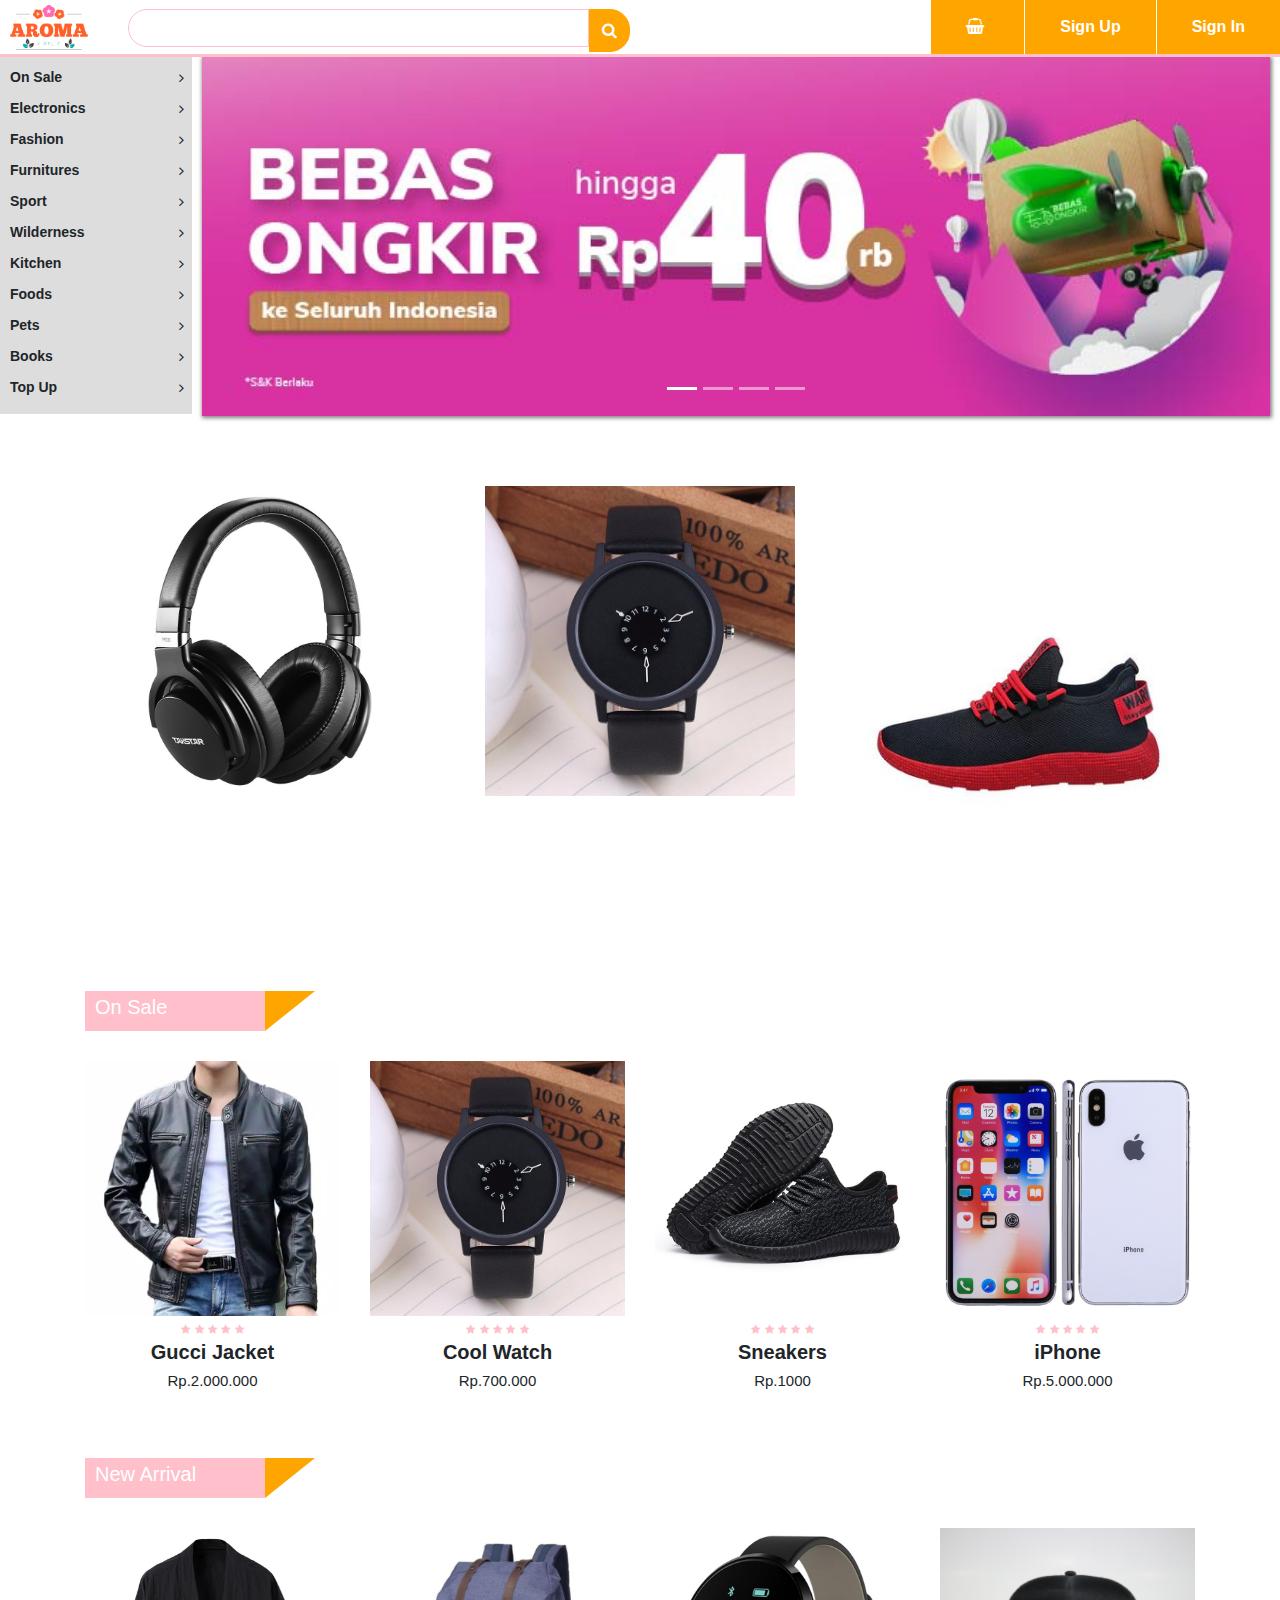
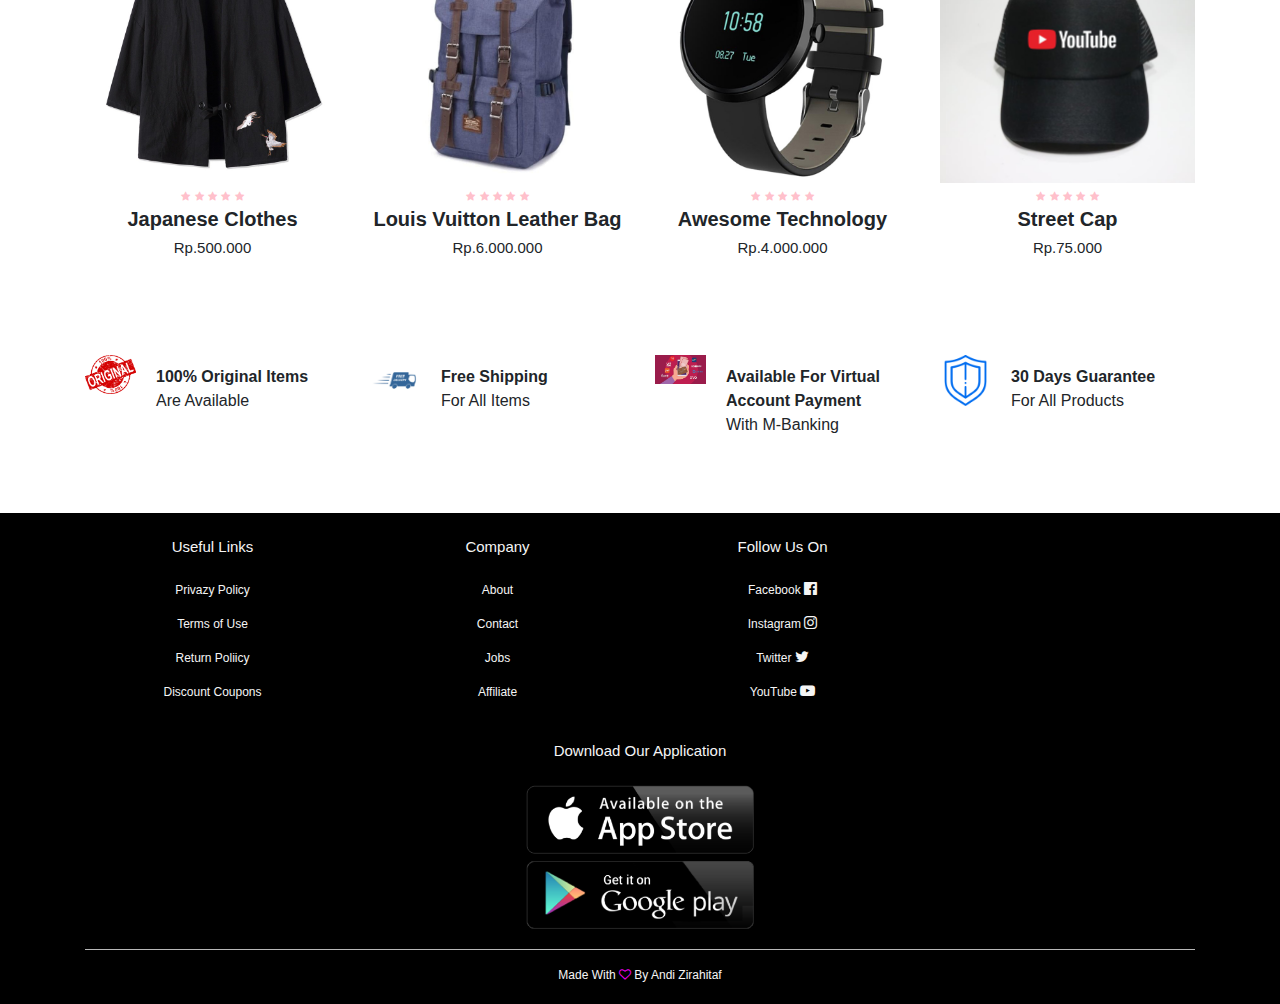
<file: Website E-Commerce/index.html>
<!DOCTYPE html>
<html lang="en">
<head>
    <meta charset="UTF-8">
    <meta name="viewport" content="width=device-width, initial-scale=1.0">

    <title>E-Commerce</title>
    <link rel="stylesheet" href="style.css">

    <link rel="stylesheet" href="https://stackpath.bootstrapcdn.com/bootstrap/4.5.2/css/bootstrap.min.css">
    <link rel="stylesheet" href="https://stackpath.bootstrapcdn.com/font-awesome/4.7.0/css/font-awesome.min.css">
    <script src="https://code.jquery.com/jquery-3.5.1.slim.min.js"></script>
    <script src="https://stackpath.bootstrapcdn.com/bootstrap/4.5.2/js/bootstrap.min.js"></script>
</head>
<body>
    
    <div class="top-nav-bar">
        <div class="search-box">
            <i class="fa fa-bars" id="menu-btn" onclick="openmenu()"></i>
            <i class="fa fa-times" id="close-btn" onclick="closemenu()"></i>
            <img src="img/logoc.png" class="logo">
            <input type="text" class="form-control">
            <span class="input-group-text"><i class="fa fa-search"></i></span>
        </div>

        <div class="menu-bar">
            <ul>
                <li><a href="#"><i class="fa fa-shopping-basket"></i></a></li>
                <li><a href="#">Sign Up</a></li>
                <li><a href="#">Sign In</a></li>
            </ul>
        </div>
    </div>

    <!--HEADER-->
    <section class="header">
        <div class="side-menu" id="side-menu">
            <ul>
                <li>On Sale<i class="fa fa-angle-right"></i>
                    <ul>
                        <li>Sub Menu-1</li>
                        <li>Sub Menu-1</li>
                        <li>Sub Menu-1</li>
                        <li>Sub Menu-1</li>
                    </ul>
                </li>
                <li>Electronics<i class="fa fa-angle-right"></i>
                    <ul>
                        <li>Sub Menu-2</li>
                        <li>Sub Menu-2</li>
                        <li>Sub Menu-2</li>
                        <li>Sub Menu-2</li>
                    </ul>
                </li>
                <li>Fashion<i class="fa fa-angle-right"></i>
                    <ul>
                        <li>Sub Menu-3</li>
                        <li>Sub Menu-3</li>
                        <li>Sub Menu-3</li>
                        <li>Sub Menu-3</li>
                    </ul>
                </li>
                <li>Furnitures<i class="fa fa-angle-right"></i>
                    <ul>
                        <li>Sub Menu-4</li>
                        <li>Sub Menu-4</li>
                        <li>Sub Menu-4</li>
                        <li>Sub Menu-4</li>
                    </ul>
                </li>
                <li>Sport<i class="fa fa-angle-right"></i>
                    <ul>
                        <li>Sub Menu-5</li>
                        <li>Sub Menu-5</li>
                        <li>Sub Menu-5</li>
                        <li>Sub Menu-5</li>
                    </ul>
                </li>
                <li>Wilderness<i class="fa fa-angle-right"></i>
                    <ul>
                        <li>Sub Menu-6</li>
                        <li>Sub Menu-6</li>
                        <li>Sub Menu-6</li>
                        <li>Sub Menu-6</li>
                    </ul>
                </li>
                <li>Kitchen<i class="fa fa-angle-right"></i>
                    <ul>
                        <li>Sub Menu-7</li>
                        <li>Sub Menu-7</li>
                        <li>Sub Menu-7</li>
                        <li>Sub Menu-7</li>
                    </ul>
                </li>
                <li>Foods<i class="fa fa-angle-right"></i>
                    <ul>
                        <li>Sub Menu-8</li>
                        <li>Sub Menu-8</li>
                        <li>Sub Menu-8</li>
                        <li>Sub Menu-8</li>
                    </ul>
                </li>
                <li>Pets<i class="fa fa-angle-right"></i>
                    <ul>
                        <li>Sub Menu-9</li>
                        <li>Sub Menu-9</li>
                        <li>Sub Menu-9</li>
                        <li>Sub Menu-9</li>
                    </ul>
                </li>
                <li>Books<i class="fa fa-angle-right"></i>
                    <ul>
                        <li>Sub Menu-10</li>
                        <li>Sub Menu-10</li>
                        <li>Sub Menu-10</li>
                        <li>Sub Menu-10</li>
                    </ul>
                </li>
                <li>Top Up<i class="fa fa-angle-right"></i>
                    <ul>
                        <li>Sub Menu-11</li>
                        <li>Sub Menu-11</li>
                        <li>Sub Menu-11</li>
                        <li>Sub Menu-11</li>
                    </ul>
                </li>
            </ul>
        </div>

        <div class="slider">
            <div id="slider" class="carousel slide carousel-fade" data-ride="carousel">
                <div class="carousel-inner">
                  <div class="carousel-item active">
                    <img src="img/banner1.jpg" class="d-block w-100">
                  </div>
                  <div class="carousel-item">
                    <img src="img/banner2.jpg" class="d-block w-100">
                  </div>
                  <div class="carousel-item">
                    <img src="img/banner3.jpg" class="d-block w-100">
                  </div>
                  <div class="carousel-item">
                    <img src="img/banner4.jpg" class="d-block w-100">
                  </div>
                </div>
                <ol class="carousel-indicators">
                    <li data-target="#slider" data-slide-to="0" class="active"></li>
                    <li data-target="#slider" data-slide-to="1"></li>
                    <li data-target="#slider" data-slide-to="2"></li>
                    <li data-target="#slider" data-slide-to="3"></li>
                  </ol>
              </div>
        </div>
    </section>

    <section class="featured-categories">
        <div class="container">
            <div class="row">
                <div class="col-md-4">
                    <img src="img/head1.jpg">
                </div>

                <div class="col-md-4">
                    <img src="img/jam1.jpg">
                </div>

                <div class="col-md-4">
                    <img src="img/merah.jpg">
                </div>
            </div>
        </div>
    </section>

    <section class="on-sale">
        <div class="container">
            <div class="title-box">
                <h2>On Sale</h2>
            </div>

            <div class="row">
                <div class="col-md-3">
                    <div class="product-top">
                        <a href="product.html"><img src="img/Jaketkul.jpg"></a>

                        <div class="overlay-right">
                            <button class="btn btn-secondary" type="button" title="Quick Shop">
                                <i class="fa fa-eye"></i>
                            </button>

                            <button class="btn btn-secondary" type="button" title="Add to Wishlist">
                                <i class="fa fa-heart-o"></i>
                            </button>

                            <button class="btn btn-secondary" type="button" title="Add to Cart">
                                <i class="fa fa-shopping-cart"></i>
                            </button>
                        </div>

                    </div>
                    <div class="product-bottom text-center">
                        <i class="fa fa-star"></i>
                        <i class="fa fa-star"></i>
                        <i class="fa fa-star"></i>
                        <i class="fa fa-star"></i>
                        <i class="fa fa-star"></i>
                        <h3>Gucci Jacket</h3>
                        <h5>Rp.2.000.000</h5>
                    </div>
                    
                </div>
                <!----------------------------------------->

                <div class="col-md-3">
                    <div class="product-top">
                        <a href="product.html"><img src="img/jam1.jpg"></a>

                        <div class="overlay-right">
                            <button class="btn btn-secondary" type="button" title="Quick Shop">
                                <i class="fa fa-eye"></i>
                            </button>

                            <button class="btn btn-secondary" type="button" title="Add to Wishlist">
                                <i class="fa fa-heart-o"></i>
                            </button>

                            <button class="btn btn-secondary" type="button" title="Add to Cart">
                                <i class="fa fa-shopping-cart"></i>
                            </button>
                        </div>

                    </div>
                    <div class="product-bottom text-center">
                        <i class="fa fa-star"></i>
                        <i class="fa fa-star"></i>
                        <i class="fa fa-star"></i>
                        <i class="fa fa-star"></i>
                        <i class="fa fa-star"></i>
                        <h3>Cool Watch</h3>
                        <h5>Rp.700.000</h5>
                    </div>
                    
                </div>
                <!----------------------------------------->

                <div class="col-md-3">
                    <div class="product-top">
                        <a href="product.html"><img src="img/shoes.jpg"></a>

                        <div class="overlay-right">
                            <button class="btn btn-secondary" type="button" title="Quick Shop">
                                <i class="fa fa-eye"></i>
                            </button>

                            <button class="btn btn-secondary" type="button" title="Add to Wishlist">
                                <i class="fa fa-heart-o"></i>
                            </button>

                            <button class="btn btn-secondary" type="button" title="Add to Cart">
                                <i class="fa fa-shopping-cart"></i>
                            </button>
                        </div>

                    </div>
                    <div class="product-bottom text-center">
                        <i class="fa fa-star"></i>
                        <i class="fa fa-star"></i>
                        <i class="fa fa-star"></i>
                        <i class="fa fa-star"></i>
                        <i class="fa fa-star"></i>
                        <h3>Sneakers</h3>
                        <h5>Rp.1000</h5>
                    </div>
                    
                </div>
                <!----------------------------------------->

                <div class="col-md-3">
                    <div class="product-top">
                        <a href="product.html"><img src="img/apple.jpeg"></a>

                        <div class="overlay-right">
                            <button class="btn btn-secondary" type="button" title="Quick Shop">
                                <i class="fa fa-eye"></i>
                            </button>

                            <button class="btn btn-secondary" type="button" title="Add to Wishlist">
                                <i class="fa fa-heart-o"></i>
                            </button>

                            <button class="btn btn-secondary" type="button" title="Add to Cart">
                                <i class="fa fa-shopping-cart"></i>
                            </button>
                        </div>

                    </div>
                    <div class="product-bottom text-center">
                        <i class="fa fa-star"></i>
                        <i class="fa fa-star"></i>
                        <i class="fa fa-star"></i>
                        <i class="fa fa-star"></i>
                        <i class="fa fa-star"></i>
                        <h3>iPhone</h3>
                        <h5>Rp.5.000.000</h5>
                    </div>
                    
                </div>
                <!----------------------------------------->
            </div>
        </div>
    </section>

    <section class="new-products">
        <div class="container">
            <div class="title-box">
                <h2>New Arrival</h2>
            </div>

            <div class="row">
                <div class="col-md-3">
                    <div class="product-top">
                        <img src="img/kimono.jpeg">

                        <div class="overlay-right">
                            <button class="btn btn-secondary" type="button" title="Quick Shop">
                                <i class="fa fa-eye"></i>
                            </button>

                            <button class="btn btn-secondary" type="button" title="Add to Wishlist">
                                <i class="fa fa-heart-o"></i>
                            </button>

                            <button class="btn btn-secondary" type="button" title="Add to Cart">
                                <i class="fa fa-shopping-cart"></i>
                            </button>
                        </div>

                    </div>
                    <div class="product-bottom text-center">
                        <i class="fa fa-star"></i>
                        <i class="fa fa-star"></i>
                        <i class="fa fa-star"></i>
                        <i class="fa fa-star"></i>
                        <i class="fa fa-star"></i>
                        <h3>Japanese Clothes</h3>
                        <h5>Rp.500.000</h5>
                    </div>
                    
                </div>
                <!----------------------------------------->

                <div class="col-md-3">
                    <div class="product-top">
                        <img src="img/tas.jpg">

                        <div class="overlay-right">
                            <button class="btn btn-secondary" type="button" title="Quick Shop">
                                <i class="fa fa-eye"></i>
                            </button>

                            <button class="btn btn-secondary" type="button" title="Add to Wishlist">
                                <i class="fa fa-heart-o"></i>
                            </button>

                            <button class="btn btn-secondary" type="button" title="Add to Cart">
                                <i class="fa fa-shopping-cart"></i>
                            </button>
                        </div>

                    </div>
                    <div class="product-bottom text-center">
                        <i class="fa fa-star"></i>
                        <i class="fa fa-star"></i>
                        <i class="fa fa-star"></i>
                        <i class="fa fa-star"></i>
                        <i class="fa fa-star"></i>
                        <h3>Louis Vuitton Leather Bag</h3>
                        <h5>Rp.6.000.000</h5>
                    </div>
                    
                </div>
                <!----------------------------------------->

                <div class="col-md-3">
                    <div class="product-top">
                        <img src="img/smart.jpg">

                        <div class="overlay-right">
                            <button class="btn btn-secondary" type="button" title="Quick Shop">
                                <i class="fa fa-eye"></i>
                            </button>

                            <button class="btn btn-secondary" type="button" title="Add to Wishlist">
                                <i class="fa fa-heart-o"></i>
                            </button>

                            <button class="btn btn-secondary" type="button" title="Add to Cart">
                                <i class="fa fa-shopping-cart"></i>
                            </button>
                        </div>

                    </div>
                    <div class="product-bottom text-center">
                        <i class="fa fa-star"></i>
                        <i class="fa fa-star"></i>
                        <i class="fa fa-star"></i>
                        <i class="fa fa-star"></i>
                        <i class="fa fa-star"></i>
                        <h3>Awesome Technology</h3>
                        <h5>Rp.4.000.000</h5>
                    </div>
                    
                </div>
                <!----------------------------------------->

                <div class="col-md-3">
                    <div class="product-top">
                        <a href="product.html"><img src="img/topi1.jpeg"></a>

                        <div class="overlay-right">
                            <button class="btn btn-secondary" type="button" title="Quick Shop">
                                <i class="fa fa-eye"></i>
                            </button>

                            <button class="btn btn-secondary" type="button" title="Add to Wishlist">
                                <i class="fa fa-heart-o"></i>
                            </button>

                            <button class="btn btn-secondary" type="button" title="Add to Cart">
                                <i class="fa fa-shopping-cart"></i>
                            </button>
                        </div>

                    </div>
                    <div class="product-bottom text-center">
                        <i class="fa fa-star"></i>
                        <i class="fa fa-star"></i>
                        <i class="fa fa-star"></i>
                        <i class="fa fa-star"></i>
                        <i class="fa fa-star"></i>
                        <h3>Street Cap</h3>
                        <h5>Rp.75.000</h5>
                    </div>
                    
                </div>
                <!----------------------------------------->
            </div>
        </div>
    </section>

    <section class="website-features">
        <div class="container">
            <div class="row">
                <div class="col-md-3 feature-box">
                    <img src="img/ori.png">
                    <div class="feature-text">
                        <p><b>100% Original Items</b><br> Are Available</p>
                    </div>
                </div>

                <div class="col-md-3 feature-box">
                    <img src="img/free.png">
                    <div class="feature-text">
                        <p><b>Free Shipping</b><br> For All Items</p>
                    </div>
                </div>

                <div class="col-md-3 feature-box">
                    <img src="img/emon.jpeg">
                    <div class="feature-text">
                        <p><b>Available For Virtual Account Payment</b><br> With M-Banking </p>
                    </div>
                </div>

                <div class="col-md-3 feature-box">
                    <img src="img/garansi.png">
                    <div class="feature-text">
                        <p><b>30 Days Guarantee</b><br> For All Products</p>
                    </div>
                </div>
            </div>
        </div>
    </section>

    <!--FOOTER-->

    <section class="footer">
        <div class="container text-center">
            <div class="row">
                <div class="col-md-3">
                    <h1>Useful Links</h1>
                    <p>Privazy Policy</p>
                    <p>Terms of Use</p>
                    <p>Return Poliicy</p>
                    <p>Discount Coupons</p>                    
                </div>

                <div class="col-md-3">
                    <h1>Company</h1>
                    <p>About</p>
                    <p>Contact</p>
                    <p>Jobs</p>
                    <p>Affiliate</p>                    
                </div>

                <div class="col-md-3">
                    <h1>Follow Us On</h1>
                    <p>Facebook <i class="fa fa-facebook-official"></i></p>
                    <p>Instagram <i class="fa fa-instagram"></i></p>
                    <p>Twitter <i class="fa fa-twitter"></i></p>
                    <p>YouTube <i class="fa fa-youtube-play"></i></p>                    
                </div>

                <div>
                    <h1>Download Our Application</h1>
                    <img src="img/vb.png" alt="">
                </div>
            </div>
            <hr>
            <p class="copyright">Made With <i class="fa fa-heart-o"></i> By Andi Zirahitaf</p>
        </div>
    </section>

    <script>
        function openmenu(){
            document.getElementById("side-menu").style.display="block"
            document.getElementById("menu-btn").style.display="none"
            document.getElementById("close-btn").style.display="block"
        }

        function closemenu(){
            document.getElementById("side-menu").style.display="block"
            document.getElementById("menu-btn").style.display="none"
            document.getElementById("close-btn").style.display="block"
        }
    </script>

</body>
</html>
</file>
<file: Website E-Commerce/style.css>
*{
    margin: 0;
    padding: 0;
}

body{
    background-color: #353253;
    font-family: sans-serif;
}

.top-nav-bar{
    height: 57px;
    top: 0;
    position: sticky;
    background: #fff;
    margin-bottom: 20;
    border-bottom: 3px solid pink;
    z-index: 2;
}

.logo{
    height: 45px;
    margin: 5px 10px;
}

.form-control{
    margin-top: 9px;
    margin-left: 30px;
    border: 1px solid pink !important;
    border-top-left-radius: 20px !important;
    border-bottom-left-radius: 20px !important;
    border-top-right-radius: 0 !important;
    border-bottom-right-radius: 0 !important;
    box-shadow: none !important;
}

.input-group-text{
    background: orange !important;
    border: 1px solid orange !important;
    margin: 8.5px 10px 3px 0 !important;
    border-top-left-radius: 0px !important;
    border-bottom-left-radius: 0px !important;
    border-top-right-radius: 20px !important;
    border-bottom-right-radius: 20px !important;
    cursor: pointer;
}

.search-box{
    display: inline-flex;
    width: 50%;
}

.fa-search{
    color: #fff;
}

.menu-bar{
    width: 40%;
    height: 57px;
    float: right;
}

.menu-bar ul{
    display: inline-flex;
    float: right;
}

.menu-bar ul li{
    list-style-type: none;
    border-left: 1px solid #fff;
    padding: 15px 35px;
    text-align: center;
    background-color: orange;
    cursor: pointer;
}

.menu-bar ul li a{
    font-size: 16px;
    font-weight: bold;
    color: #ffffff;
    text-decoration: none;
}

.fa-shopping-basket{
    margin-right: 5px;
}

@media only screen and (max-width:980px){
    .top-nav-bar{
        height: 118px;
        border-bottom: 0;
    }
    .search-box{
        width: 100%;
    }
    .menu-bar{
        width: 100%;
    }
    .menu-bar ul{
        margin: 10px 0;
        width: 100%;
    }
    .menu-bar ul li{
        height: 57px;
        width: 100%;
    }
}

/*---Main---*/

.side-menu{
    height: 79%;
    width: 15%;
    font-size: 14px;
    float: left;
    z-index: 2;
    background-color: #dddddd;
}

.side-menu ul{
    margin-left: 10px;
}

.side-menu ul li{
    list-style-type: none;
    font-weight: bold;
    margin-top: 10px;
    cursor: pointer;
}

.side-menu ul li:hover{
    color: pink;
}

.side-menu ul li ul{
    display: none;
    z-index: 10;
    top: 77px;
}

.side-menu ul li:hover ul{
    display: block;
    height: 400px;
    margin-left: 14%;
    padding: 0 100px 10px 10px;
    position: fixed;
    background: #ececec;
    box-shadow: 1px 1px 4px 1px rgba(0,0,0,0.5);
}

.fa-angle-right{
    margin-top: 4px;
    margin-right: 8px;
    float: right;
}

#menu-btn, #close-btn{
    font-size: 30px;
    margin: 10px;
    color: orange;
    display: none;
}

@media only screen and (max-width: 980px){
    .side-menu{
        width: 34%;
        z-index: 20;
        top: 133px;
        position: fixed;
        font-size: 12px;
        display: none;
    }

    .side-menu ul li ul{
        top: 133px;
    }

    .side-menu ul li:hover ul{
        margin-left: 31%;
    }

    #menu-btn{
        display: block;
    }
}

.slider{
    width: 85%;
    margin-left: 15%;
    padding: 0 10px;
}

.carousel{
    box-shadow: 1px 1px 4px 1px rgba(0,0,0,0.5);
}

.carousel-indicators{
    z-index: 1 !important;
}

@media only screen and (max-width:768px){
    .slider{
        width: 100%;
        margin-left: 0;
    }
}

.featured-categories{
    margin: 50px 0;
}

.featured-categories img{
    width: 100%;
    padding: 20px;
    transition: 1s;
    cursor: pointer;
}

.featured-categories img:hover{
    transform: scale(1.1);
}

.title-box{
    background: pink;
    color: #fff;
    width: 180px;
    padding: 4px 10px;
    height: 40px;
    margin-bottom: 30px;
    display: flex;
}

.title-box h2{
    font-size: 20px;
}

.title-box::after{
    content: '';
    border-top: 40px solid orange;
    border-right: 50px solid transparent;
    position: absolute;
    display: flex;
    margin: -4px;
    margin-left: 170px;
}

.product-top img{
    width: 100%;
}

.overlay-right{
    display: block;
    opacity: 0;
    position: absolute;
    top: 10%;
    margin-left: 0;
    width: 70px;
}

.overlay-right .fa{
    cursor: pointer;
    background-color: #fff;
    color: #000;
    height: 35px;
    width: 35px;
    font-size: 20px;
    padding: 7px;
    margin-top: 5%;
    margin-bottom: 5%;
}

.overlay-right .btn-secondary{
    background: none !important;
    border: none !important;
    box-shadow: none !important;
}

.product-top:hover .overlay-right{
    opacity: 1;
    margin-left: 5%;
    transition: 0.5s;
}

.product-bottom .fa{
    color: pink;
    font-size: 10px;
}

.product-bottom h3{
    font-size: 20px;
    font-weight: bold;
}

.product-bottom h5{
    font-size: 15px;
    padding-bottom: 10px;
}

/*WEBSITE FEATURES*/
.website-features{
    margin: 60px 0;
}

.website-features img{
    width: 20%;
}

.feature-text{
    margin-top: 10px;
    float: right;
    width: 80%;
    padding-left: 20px;
}

.feature-box{
    padding-top: 20px;
}

.new-products{
    margin: 50px 0;
}

/*Footer*/

.footer{
    margin-top: 50px;
    background: #000;
    color: whitesmoke;
}

.footer h1{
    font-size: 15px;
    margin: 25px 0;
}

.footer p{
    font-size: 12px;
}

.copyright{
    margin-bottom: -80px;
    text-align: center;
    font-size: 15px;
    padding-bottom: 20px;
}

.fa-heart-o{
    color: magenta;
    font-size: 15px;
}

.footer hr{
    margin-top: 20px;
    background-color: #cccccc;
}

.footer-image img{
    width: 150px;
}

.footer .row .fa{
    padding-right: 0;
    font-size: 15px;
}

.text-center{
    align-items: center;
    text-align: center;
}

.single-product{
    margin-top: 70px;
}

.new-arrival{
    background: greenyellow;
    width: 50px;
    color: #fff;
    font-size: 12px;
    font-weight: bold;
    margin-top: 20px;
}

.footer img{
    width: 20%;
}

.col-md-7 h2{
    color: #555;
}

.single-product .fa{
    color: salmon;
}

.single-product .price{
    color: salmon;
    font-size: 26px;
    font-weight: bold;
    padding-top: 20px;
}

.single-product .input{
    border: 1px;
    font-weight: bold;
    height: 33px;
    text-align: center;
    width: 30px;
}

.single-product .btn-primary{
    background: salmon;
    color: whitesmoke;
    font-size: 15px;
    margin-left: 20px;
    border: none;
    box-shadow: none !important;
}

.product-description h6{
    margin-top: 50px;
    color: salmon;
}

.product-description p{
    margin-top: 30px;
}

.product-description hr{
    margin-bottom: 50px;
}
</file>
